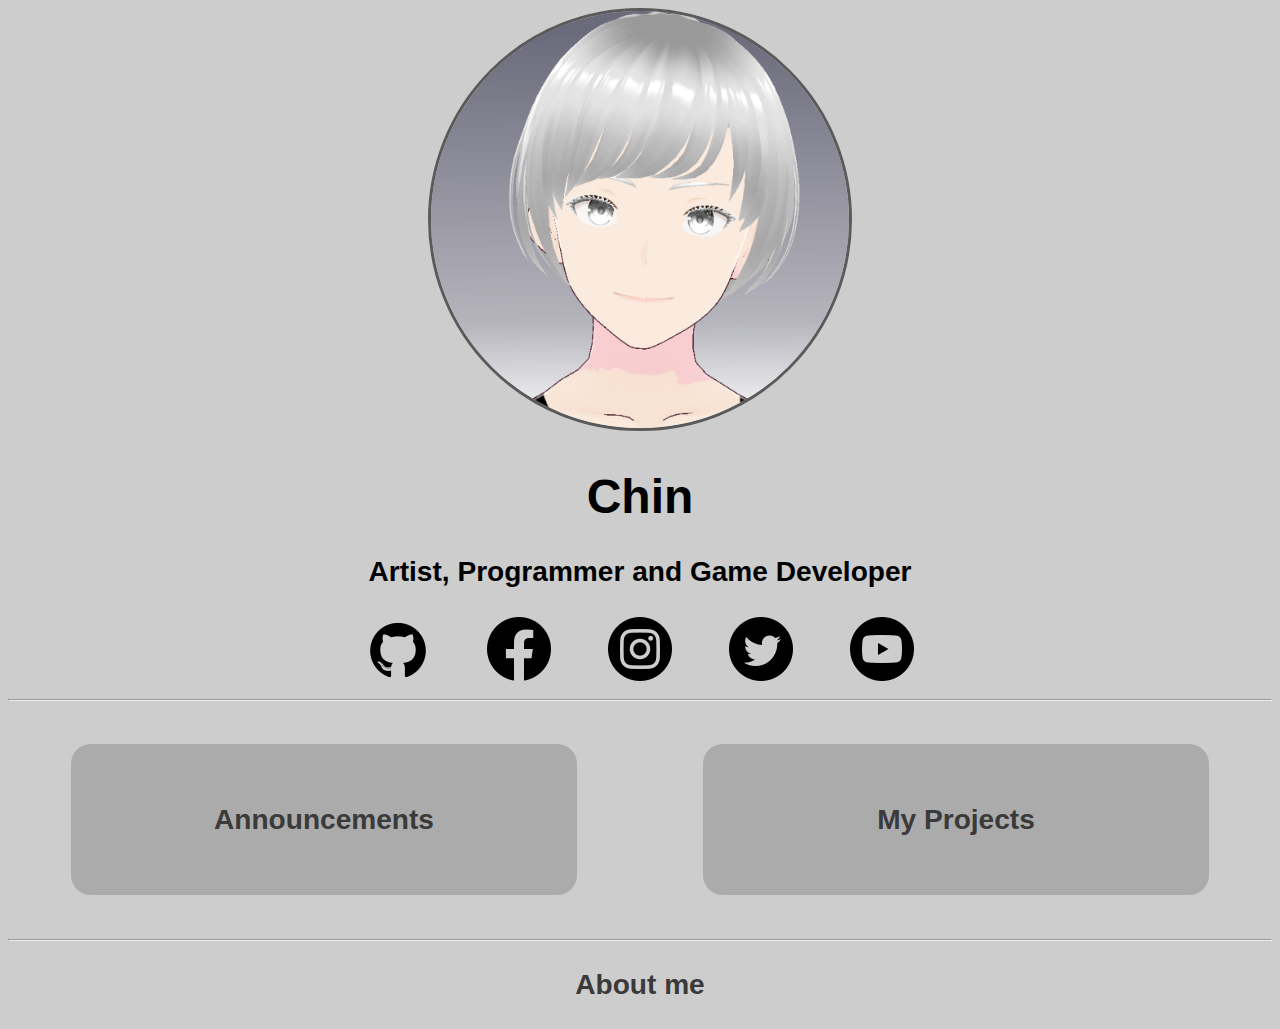
<file: index.html>
<!DOCTYPE html>
<html lang="en">
<head>
    <meta charset="UTF-8">
    <meta http-equiv="X-UA-Compatible" content="IE=edge">
    <meta name="viewport" content="width=device-width, initial-scale=1.0">
    <title>Chin:Artist, Programmer and Game Developer</title>
    <link rel="stylesheet" href="style.css">
</head>
<body>
    <header>
        <div id="profile">
            <img src="Chin Art 2D.png" alt="Chin" width="33%">
        </div>
        <div class="divh">
            <h1>Chin</h1>
            <h3>Artist, Programmer and Game Developer</h3>
        </div>
        <div class="divh">
            <span><a href="https://github.com/ChinCodee" target="_blank"><img src="SM Icons/394187_github_icon.png" alt="github"></a></span>
            <span><a href="https://www.facebook.com/Chin-Art-2D-3D-100427195759530" target="_blank"><img src="SM Icons/5279111_network_fb_social media_facebook_facebook logo_icon.png" alt="facebook"></a></span>
            <span><a href="https://www.instagram.com/chin_art_2d3d/" target="_blank"><img src="SM Icons/5279112_camera_instagram_social media_instagram logo_icon.png" alt="instagram"></a></span>
            <span><a href="https://twitter.com/MayaChin__" target="_blank"><img src="SM Icons/5279123_tweet_twitter_twitter logo_icon.png" alt="twitter"></a></span>
            <span><a href="https://www.youtube.com/channel/UCZL3j8xVf1nXNHonVExxsSA" target="_blank"><img src="SM Icons/5279120_play_video_youtube_youtuble logo_icon.png" alt="youtube"></a></span>
        </div>
    </header>

    <hr>

    <main>
        <a href="Announcements.html">
            <div class="divm">
                <h3>Announcements</h3>
            </div>
        </a>
        <a href="Projects.html">
            <div class="divm">
                <h3>My Projects</h3>
            </div>
        </a>
    </main>

    <hr>

    <footer>
        <div class="divf">
            <a href="About.html"><h3>About me</h3></a>
        </div>
    </footer>
</body>
</html>
</file>
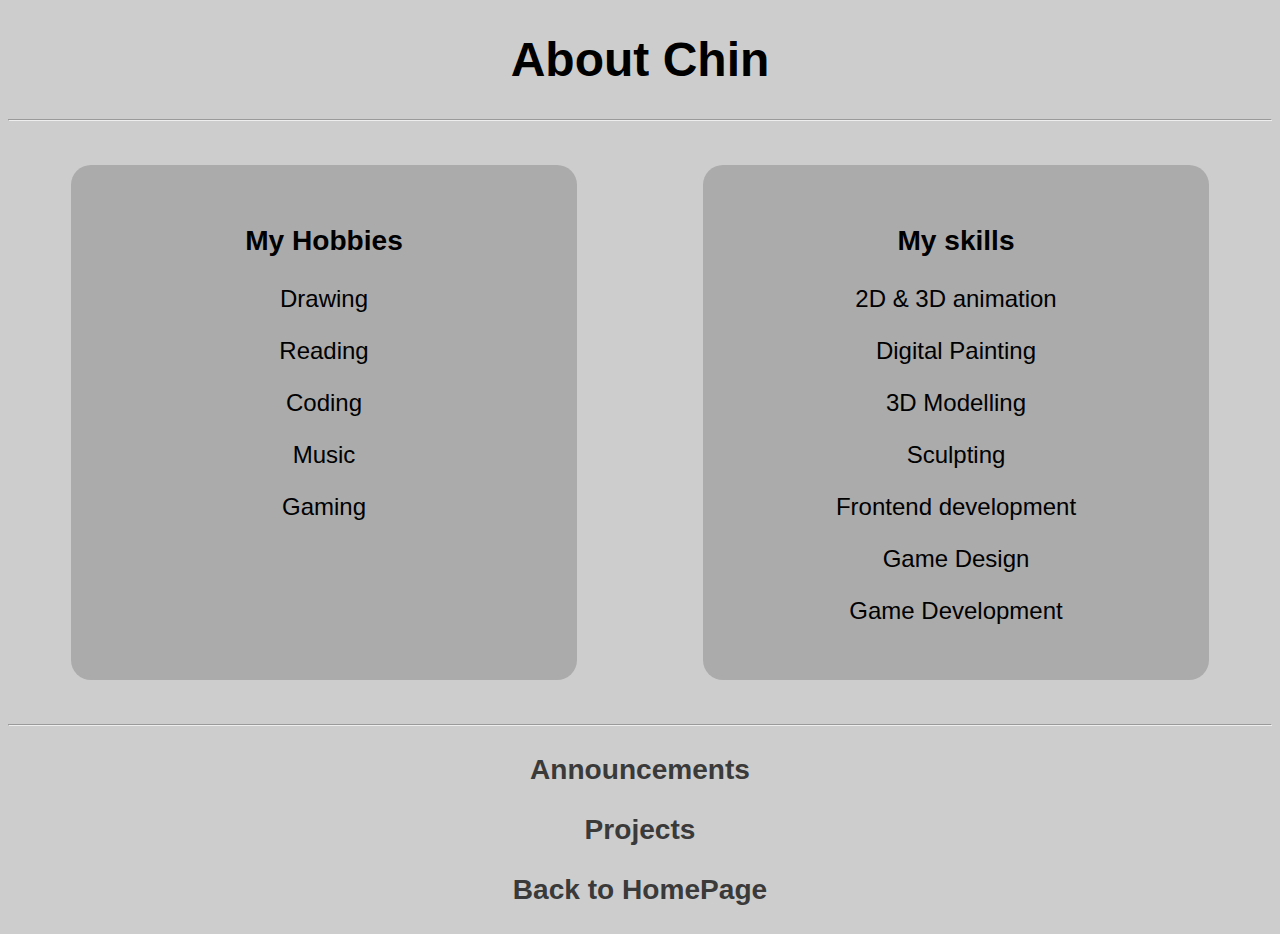
<file: About.html>
<!DOCTYPE html>
<html lang="en">
<head>
    <meta charset="UTF-8">
    <meta http-equiv="X-UA-Compatible" content="IE=edge">
    <meta name="viewport" content="width=device-width, initial-scale=1.0">
    <title>Chin: About Me</title>
    <link rel="stylesheet" href="style.css">
</head>
<body>
    <header>
        <div class="divh">
            <h1>About Chin</h1>
        </div>
    </header>

    <hr>

    <main>
        <div class="divm">
            <h3>My Hobbies</h3>
            <p>Drawing</p>
            <p>Reading</p>
            <p>Coding</p>
            <p>Music</p>
            <p>Gaming</p>
        </div>
        <div class="divm">
            <h3>My skills</h3>
            <p>2D & 3D animation</p>
            <p>Digital Painting</p>
            <p>3D Modelling</p>
            <p>Sculpting</p>
            <p>Frontend development</p>
            <p>Game Design</p>
            <p>Game Development</p>
        </div>
    </main>

    <hr>

    <footer>
        <div class="divf">
            <a href="Announcements.html"><h3>Announcements</h3></a>
        </div>
        <div class="divf">
            <a href="Projects.html"><h3>Projects</h3></a>
        </div>
        <div class="divf">
            <a href="index.html"><h3>Back to HomePage</h3></a>
        </div>
    </footer>
</body>
</html>
</file>
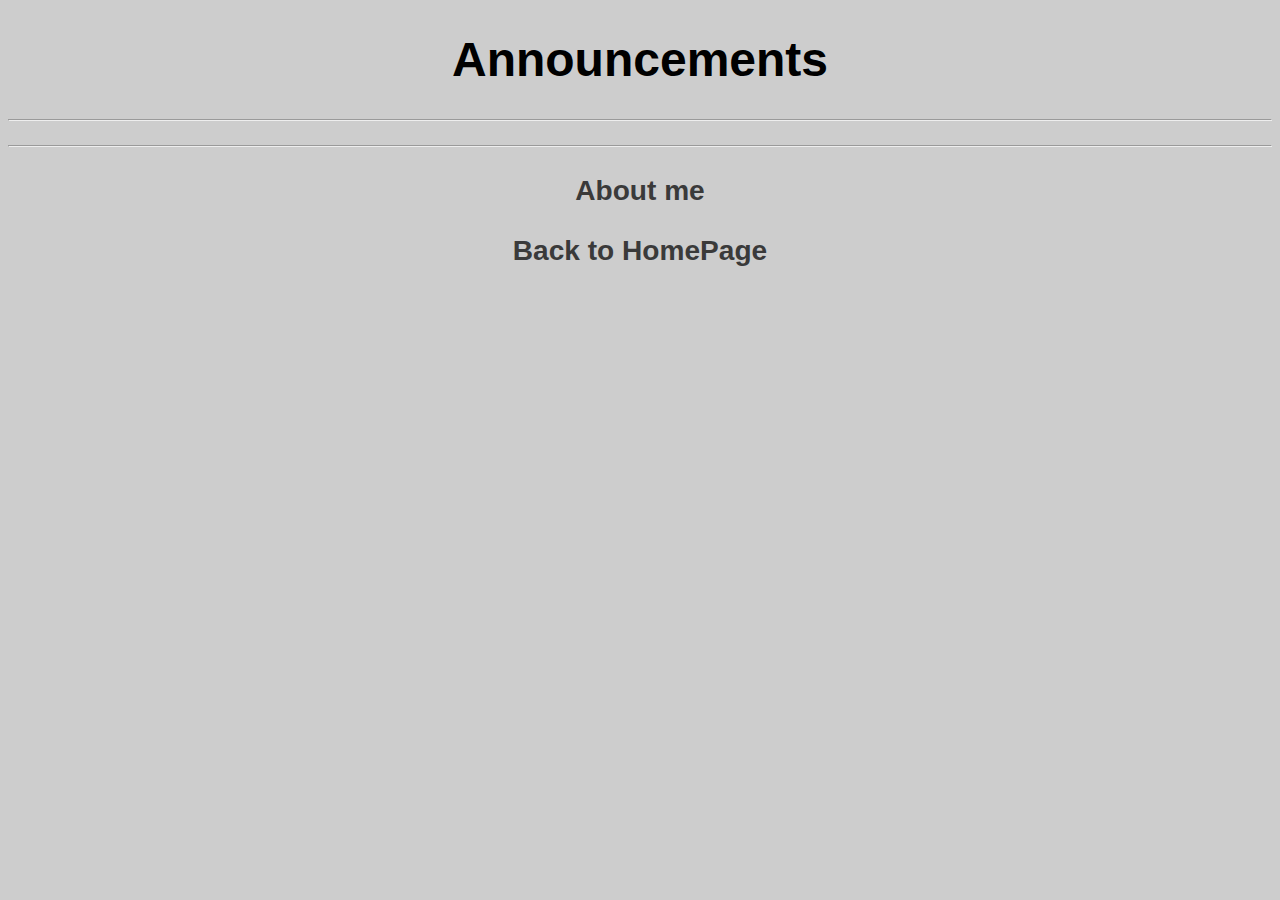
<file: Announcements.html>
<!DOCTYPE html>
<html lang="en">
<head>
    <meta charset="UTF-8">
    <meta http-equiv="X-UA-Compatible" content="IE=edge">
    <meta name="viewport" content="width=device-width, initial-scale=1.0">
    <title>Chin: Announcements</title>
    <link rel="stylesheet" href="style.css">
</head>
<body>
    <header>
        <div class="divh">
            <h1>Announcements</h1>
        </div>
    </header>

    <hr>

    <main></main>

    <hr>

    <footer>
        <div class="divf">
            <a href="About.html"><h3>About me</h3></a>
        </div>
        <div class="divf">
            <a href="index.html"><h3>Back to HomePage</h3></a>
        </div>
    </footer>
</body>
</html>
</file>
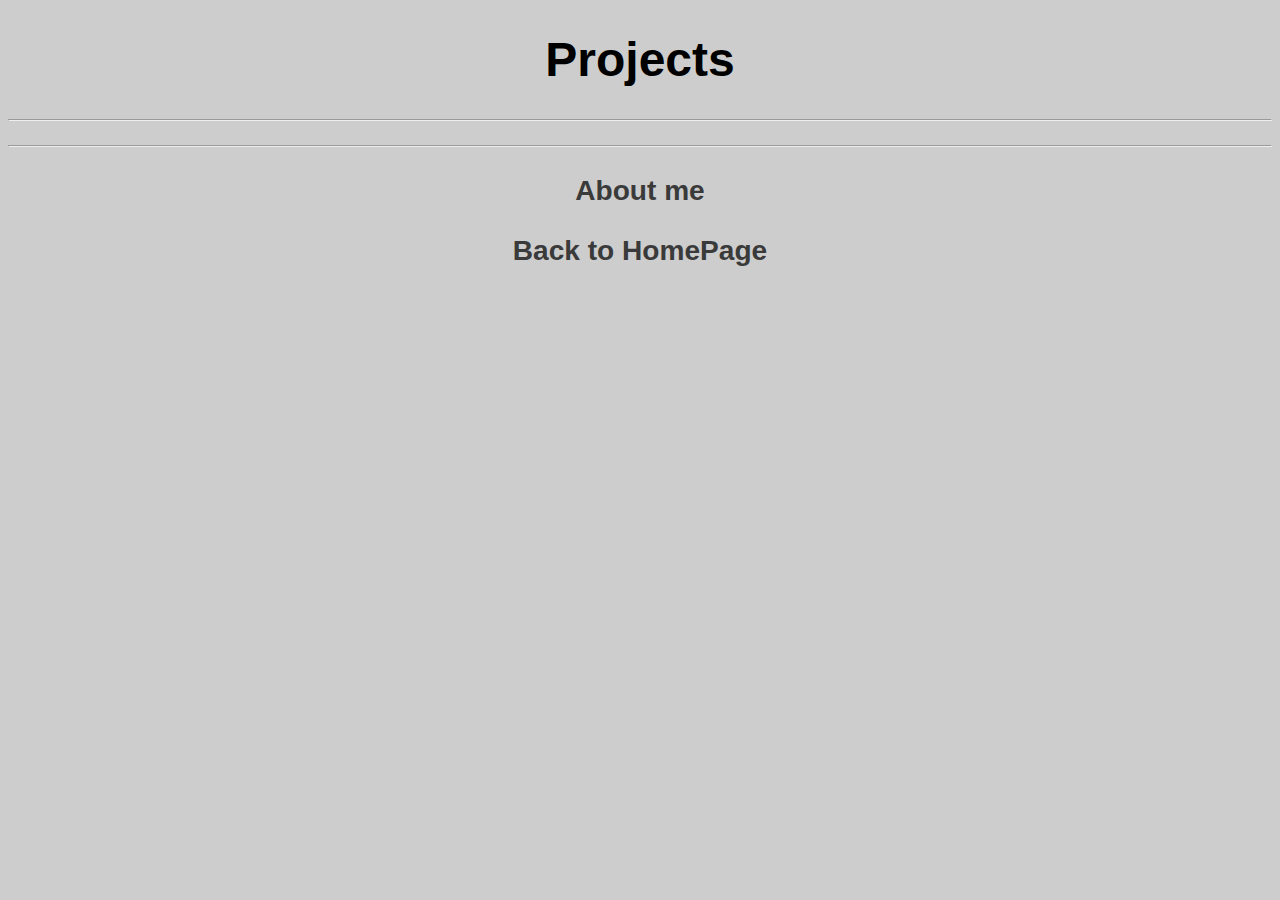
<file: Projects.html>
<!DOCTYPE html>
<html lang="en">
<head>
    <meta charset="UTF-8">
    <meta http-equiv="X-UA-Compatible" content="IE=edge">
    <meta name="viewport" content="width=device-width, initial-scale=1.0">
    <title>Chin: Projects</title>
    <link rel="stylesheet" href="style.css">
</head>
<body>
    <header>
        <div class="divh">
            <h1>Projects</h1>
        </div>
    </header>

    <hr>

    <main></main>

    <hr>

    <footer>
        <div class="divf">
            <a href="About.html"><h3>About me</h3></a>
        </div>
        <div class="divf">
            <a href="index.html"><h3>Back to HomePage</h3></a>
        </div>
    </footer>
</body>
</html>
</file>
<file: style.css>
/*TAGS*/
body{
    font-family: 'Gill Sans', 'Gill Sans MT', Calibri, 'Trebuchet MS', sans-serif;
    background-color: #cdcdcd;
    text-align: center;
    align-items: center;
    font-size: x-large;
}
main{
    display: grid;
    grid-template-columns: 50% 50%;
}
a{
    color: #3a3a3a;
    text-decoration: none;
}
/*nesting*/
#profile img{
    border-radius: 50%;
    border: #5a5a5a solid;
}
.divh span{
    margin: 2%;
}



/*CLASSES*/
.divm{
    background-color: #ababab;
    margin: 5% 10%;
    padding: 5% 10%;
    border-radius: 20px;
}


/*PSUEDO CLASSES*/
.divm:hover{
    background-color: #8a8a8a;
    border: #5a5a5a solid;
}
/*Element nesting*/
footer a:hover{
    text-decoration: underline;
    color: #5a5a5a;
}


/*MEDIA QUERRIES*/
@media all and (max-width: 700px){

    /*tags*/
    body{
        font-size: large;
    }
    main{
        display: block;
    }

    /*classes*/

    /*id*/

    /*nesting*/
    span img{
        width: 40px;
    }
    #profile img{
        width: 50%;
    }

    /*psuedo lasses*/
}
</file>
